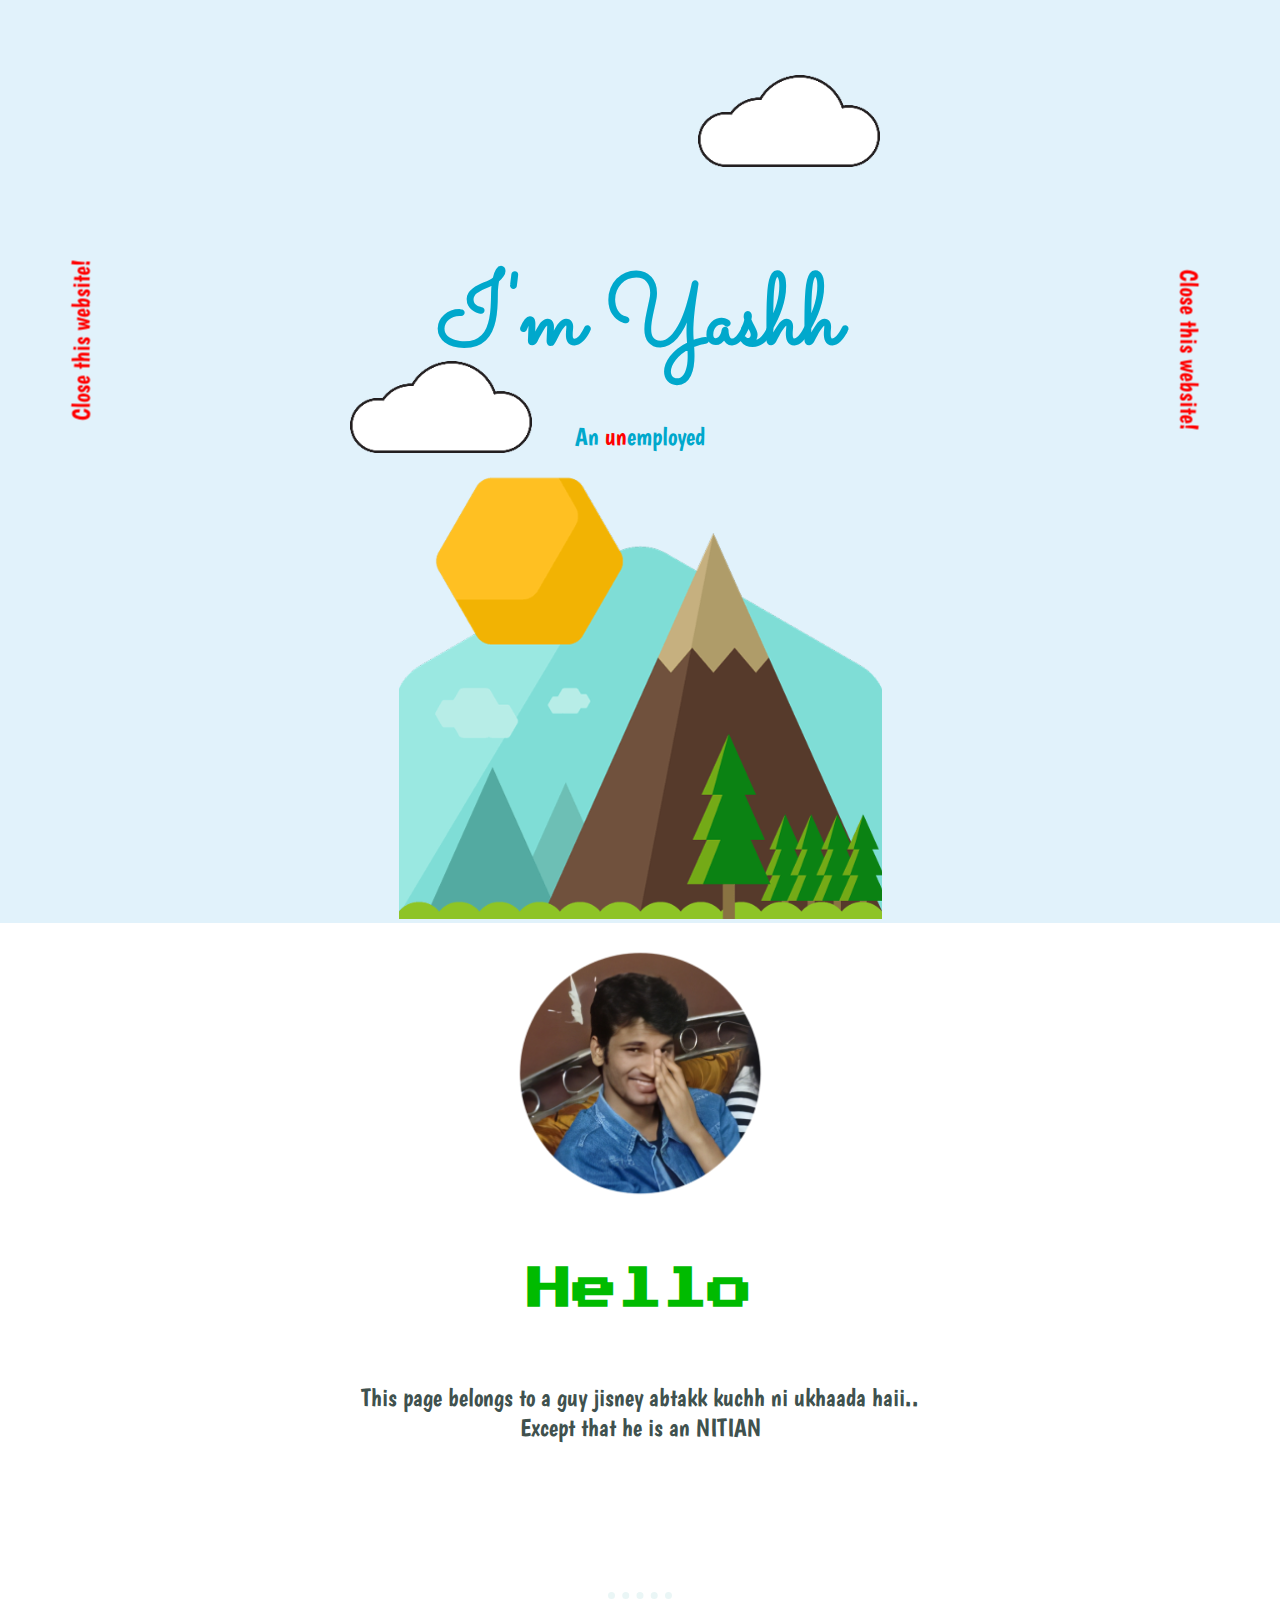
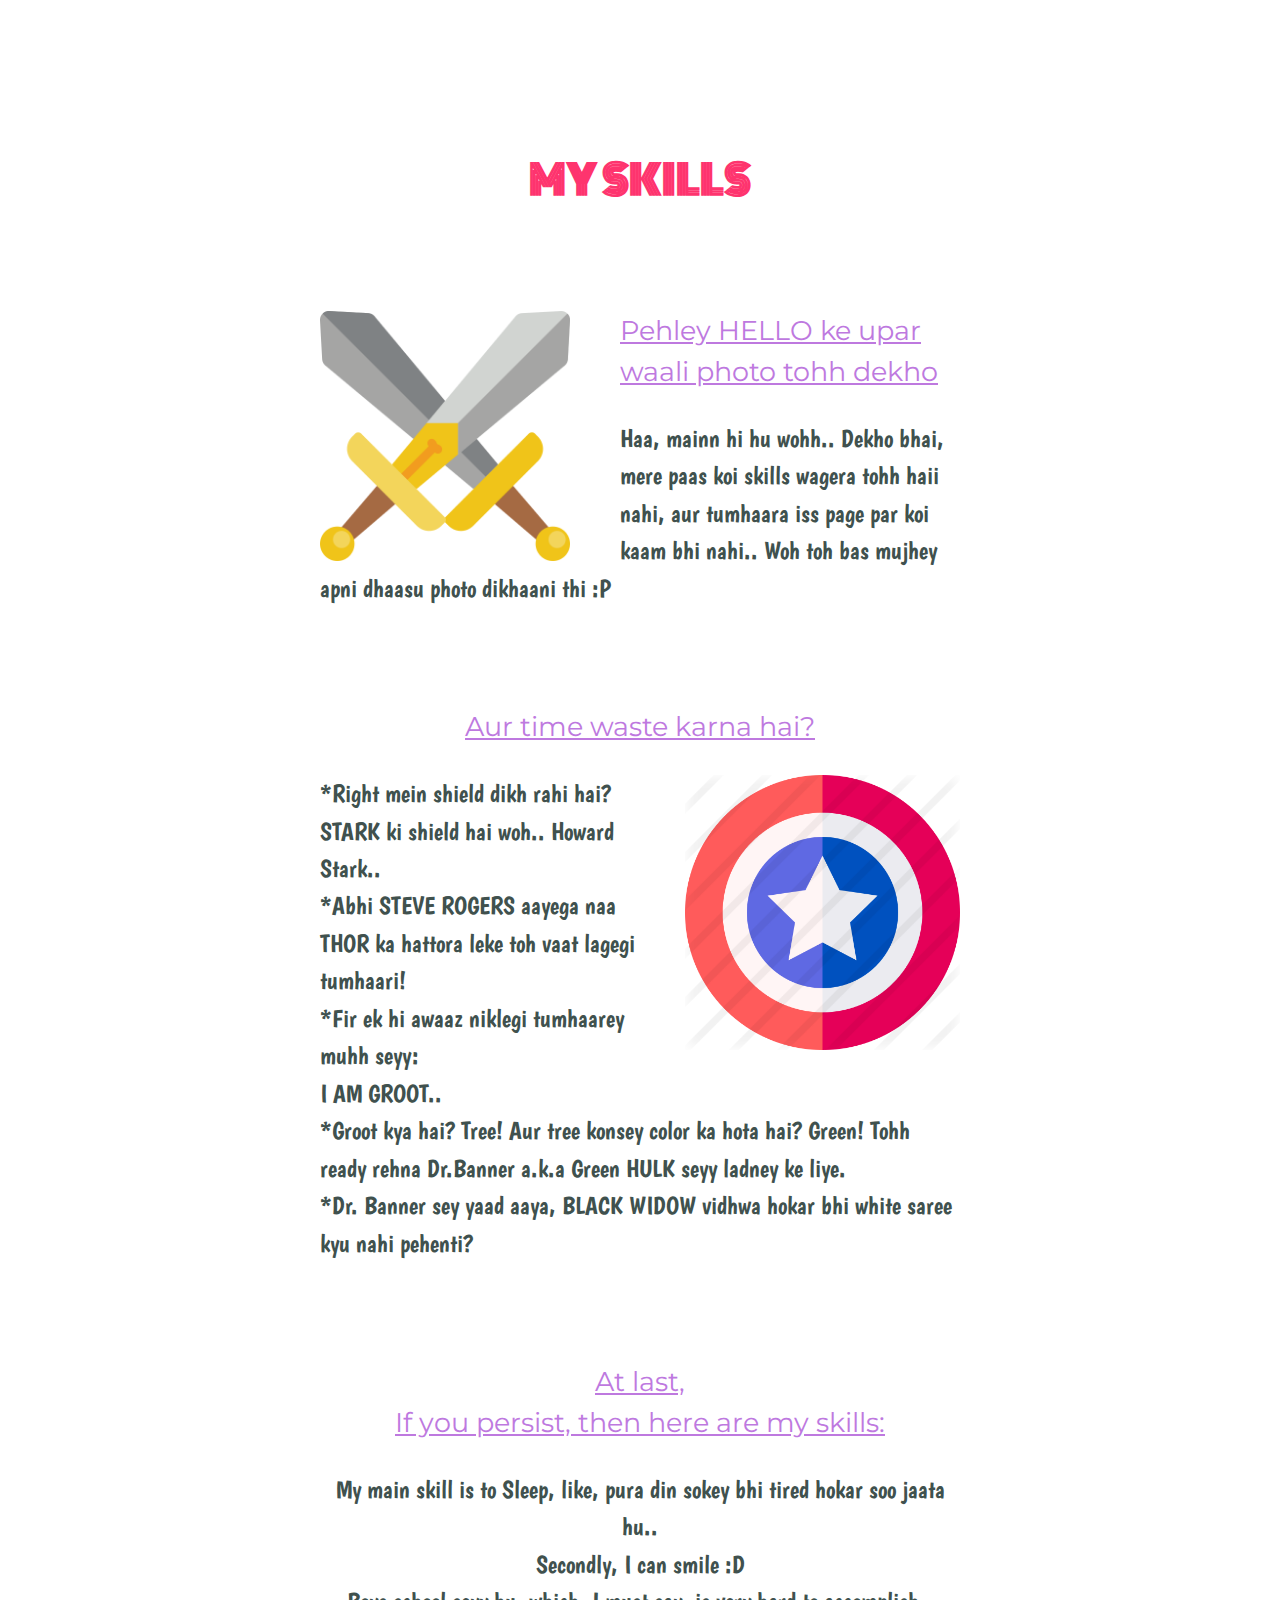
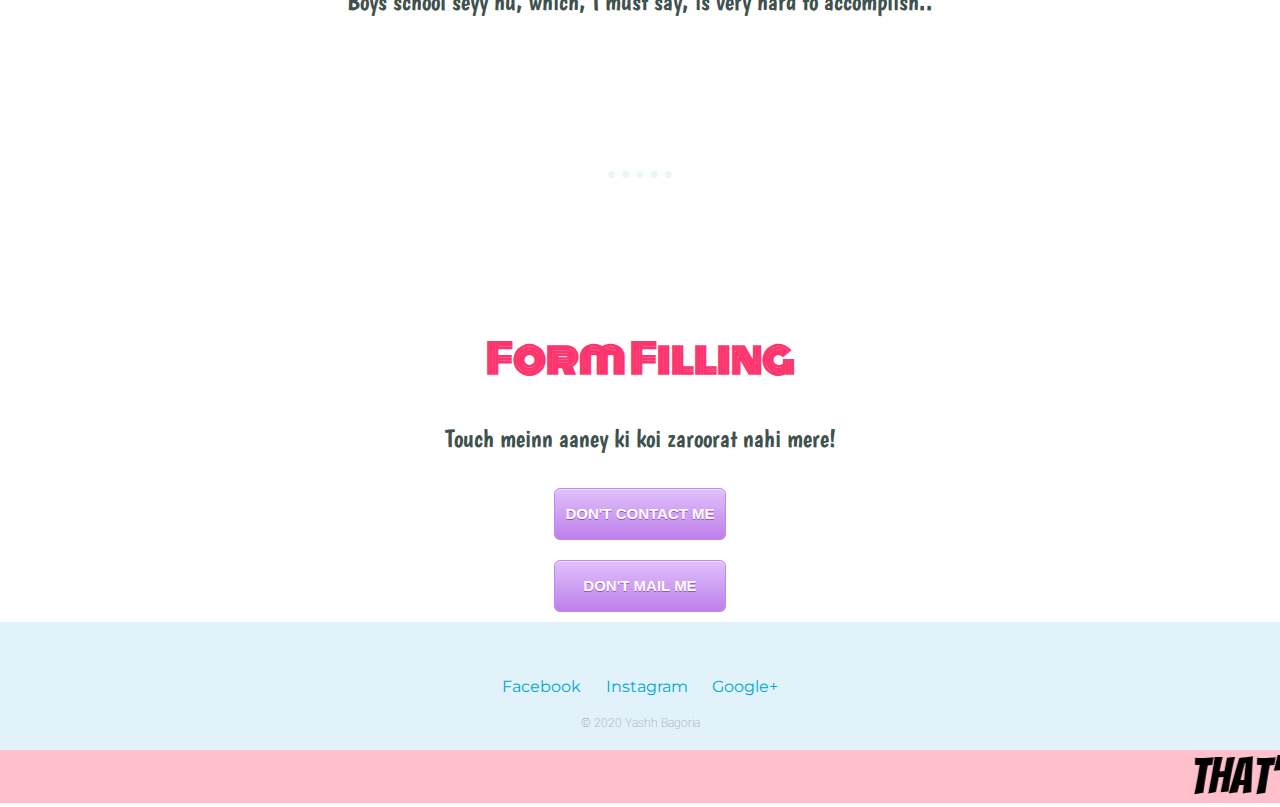
<file: index.html>
<!DOCTYPE html>
<html lang="en" dir="ltr">

<head>
  <meta charset="utf-8">
  <title>Yashh Bagoria</title>
  <link rel="stylesheet" href="css/styles.css">
  <link rel="icon" href="favicon.ico">
  <link href="https://fonts.googleapis.com/css?family=Merriweather|Montserrat|Sacramento&display=swap" rel="stylesheet">
<link href="https://fonts.googleapis.com/css?family=Acme|Bangers|Boogaloo|Dancing+Script|Monoton|Press+Start+2P|Roboto|Rock+Salt|Spicy+Rice|Tangerine&display=swap" rel="stylesheet">
</head>


<body>


  <div class="top-container">
    <a class="right_line" href="dont_dare.html">Close this website!</a>
    <a class="left_line" href="dont_dare.html">Close this website!</a>
    <img class="top_cloud" src="images/cloud_2.png" alt="">
    <h1>I'm Yashh</h1>
    <p class="une">An <span class="un">un</span>employed</p>
    <img class="bottom_cloud" src="images/cloud_2.png" alt="">
    <img class="mountain" src="images/mountain_53.png" alt="">
    <br>
  </div>


  <div class="middle-container">
    <div class="profile">
      <img class="my_image" src="images/me.png" alt="Yashh's image">
      <h2 class="hello">Hello</h2>
      <p>This page belongs to a guy jisney abtakk kuchh ni ukhaada haii..<br>Except that he is an NITIAN</p>
    </div>
    <hr>



    <div class="skills">
      <h2>MY SKILLS</h2>
      <div class="skill-row">
        <img class="sword" src="images/sword.png" alt="">
        <h3 style="text-align:left;">Pehley HELLO ke upar waali photo tohh dekho</h3>
        <p style="text-align:left;">Haa, mainn hi hu wohh.. Dekho bhai, mere paas koi skills wagera tohh haii nahi, aur tumhaara iss page par koi kaam bhi nahi.. Woh toh bas mujhey apni dhaasu photo dikhaani thi :P</p>
      </div>
      <div class="skill-row">
        <h3 class="shield_heading">Aur time waste karna hai?</h3>
        <img class="shield" src="images/shield.png" alt="">
        <p style="text-align:left;">*Right mein shield dikh rahi hai? STARK ki shield hai woh.. Howard Stark.. <br>*Abhi STEVE ROGERS aayega naa THOR ka hattora leke toh vaat lagegi tumhaari! <br>*Fir ek hi awaaz niklegi tumhaarey muhh seyy:<br>I AM
          GROOT.. <br>*Groot kya hai? Tree! Aur tree konsey color ka hota hai? Green! Tohh ready rehna Dr.Banner a.k.a Green HULK seyy ladney ke liye.<br>*Dr. Banner sey yaad aaya, BLACK WIDOW vidhwa hokar bhi white saree kyu nahi pehenti?<br></p>
      </div>
      <div class="skill-row">
        <h3 style="text-align:center;">At last,<br>If you persist, then here are my skills:</h3>
        <p style="text-align:center; margin-top:0;">My main skill is to Sleep, like, pura din sokey bhi tired hokar soo jaata hu..<br>Secondly, I can smile :D<br>Boys school seyy hu, which, I must say, is very hard to accomplish..</p>
      </div>
    </div>
    <hr>



    <div class="contact-me">
      <h2>Form Filling</h2>
      <p>Touch meinn aaney ki koi zaroorat nahi mere!</p>
        <a style="margin-bottom:10px;" class="btn" href="contact.html">DON'T CONTACT ME</a>
        <br>
        <a class="btn" href="mailto:bagoriayash@gmail.com">DON'T MAIL ME</a>
      <br>
    </div>
  </div>


  <div class="bottom-container">
    <br>
    <br><br>
    <a href="faceboook.com">Facebook</a>
    <a href="instagram.com">Instagram</a>
    <a href="google.com">Google+</a>
    <p class="ulast_line">© 2020 Yashh Bagoria</p>
  </div>


  <marquee scrollamount="10" class="taf">That's All Folks..!</marquee>

</body>

</html>
</file>
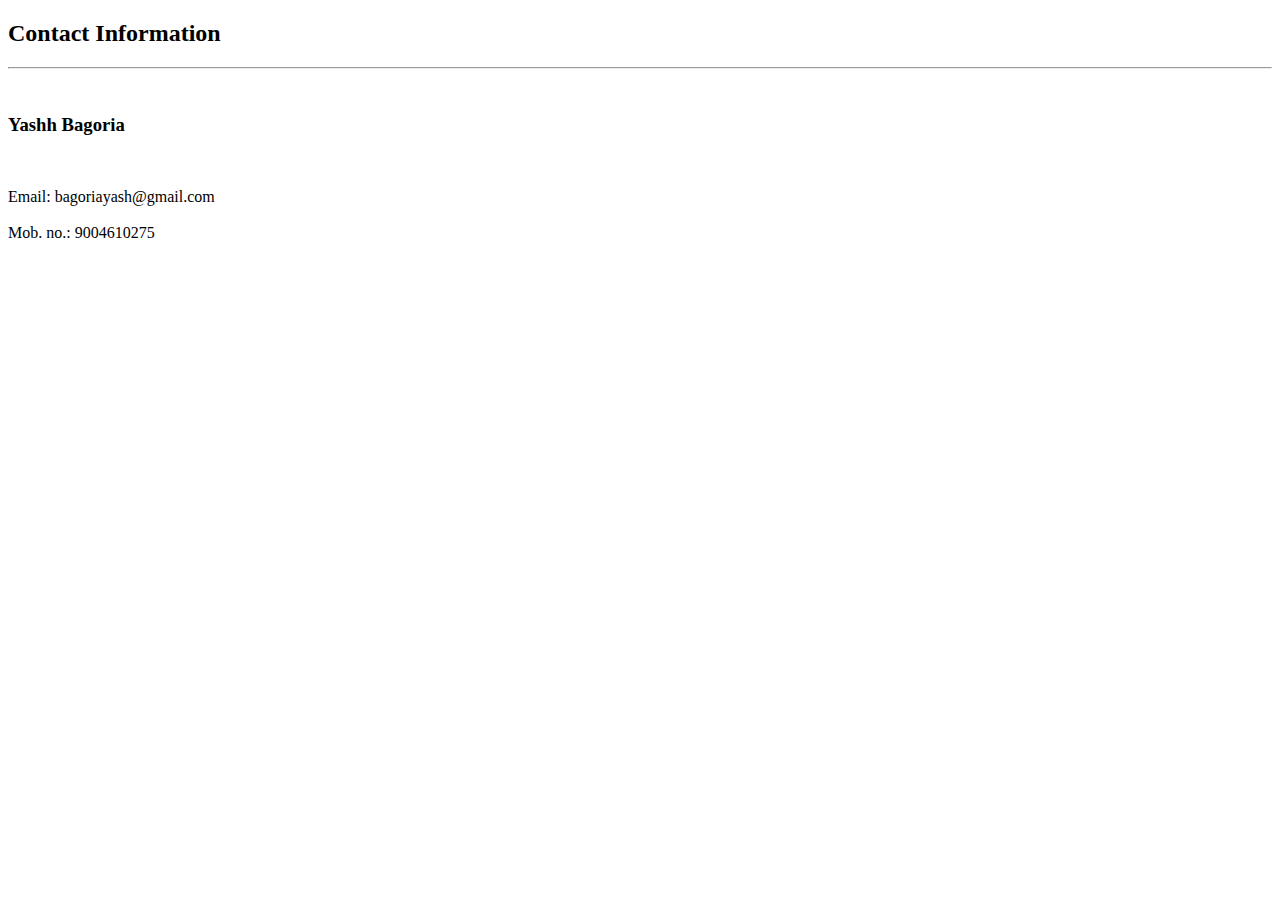
<file: contact.html>
<!DOCTYPE html>
<html lang="en" dir="ltr">

<head>
  <meta charset="utf-8">
  <title>Contact info</title>
  <h2>Contact Information</h2>
</head>
<hr>
<body>
  <br>
  <h3><strong>Yashh Bagoria</strong></h3>
  <br>
  <p>Email: bagoriayash@gmail.com
    <br>
    <br>
    Mob. no.: 9004610275</p>
</body>

</html>
</file>
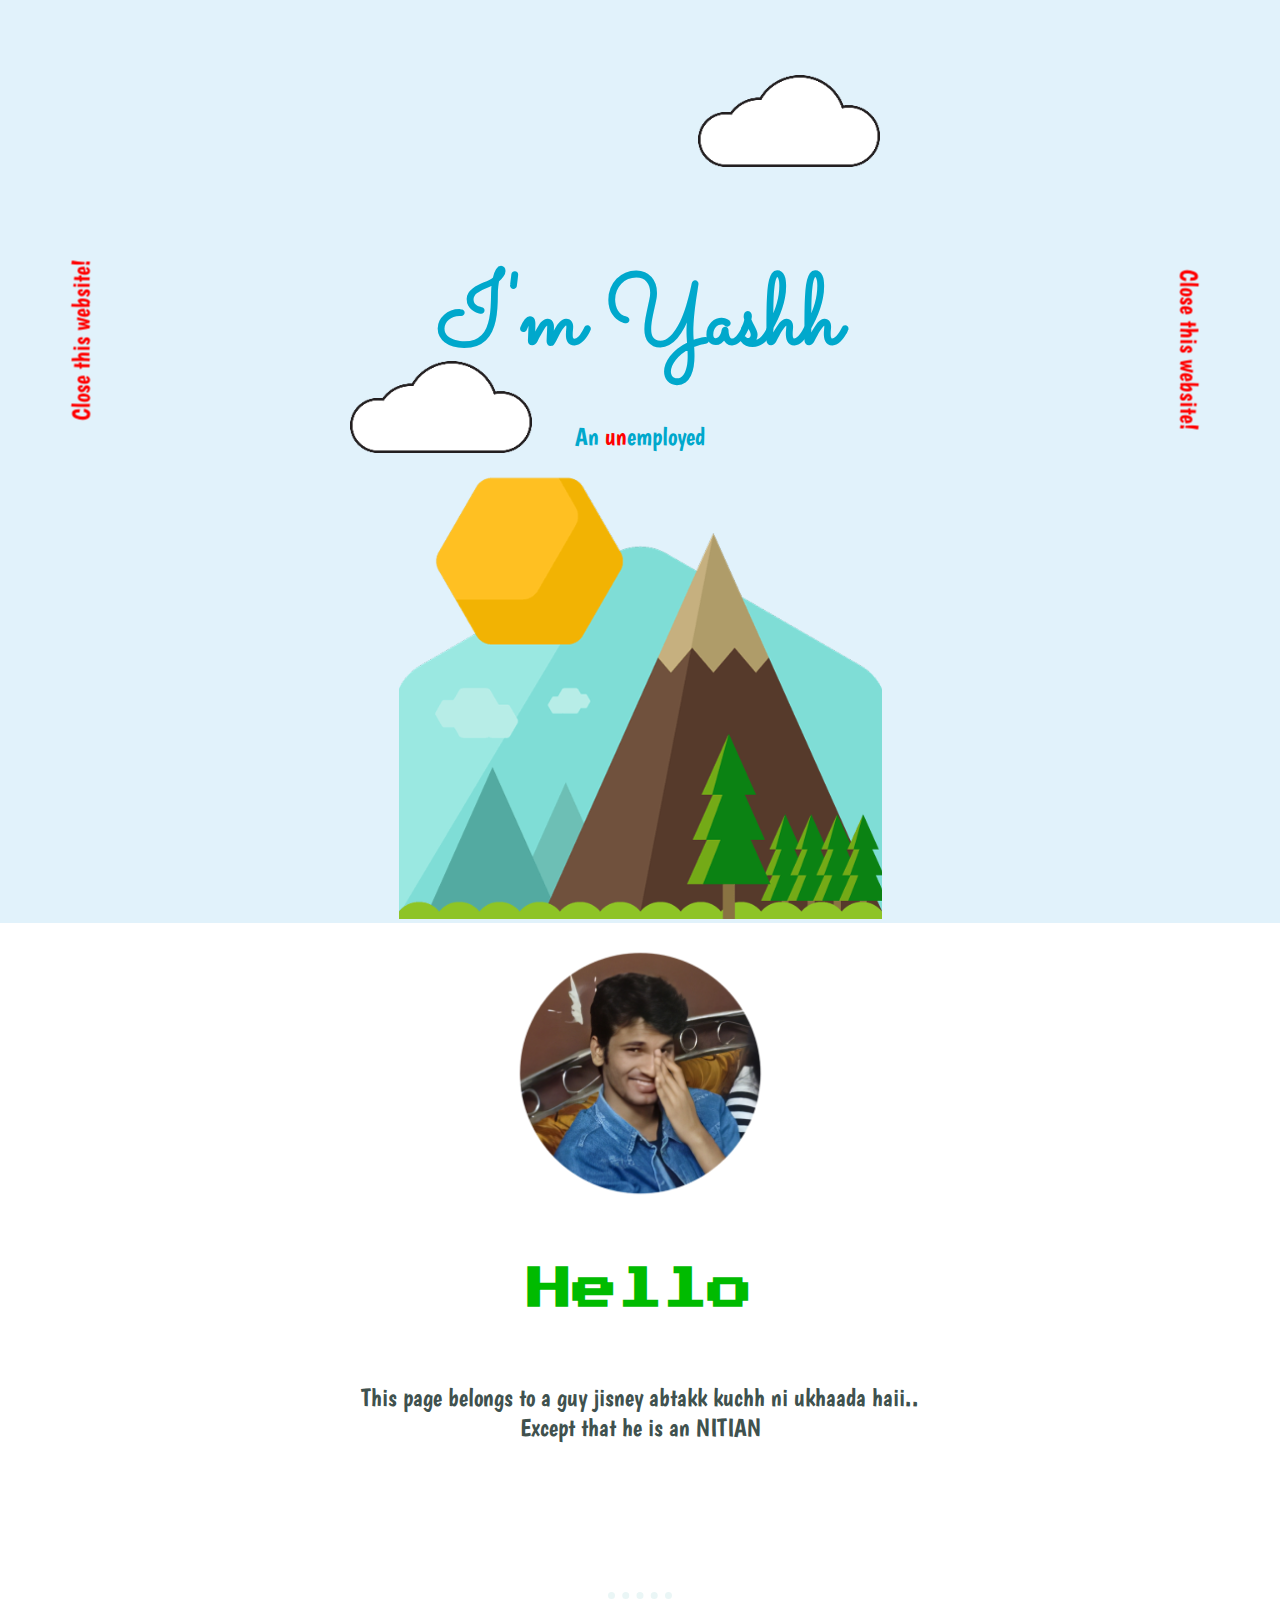
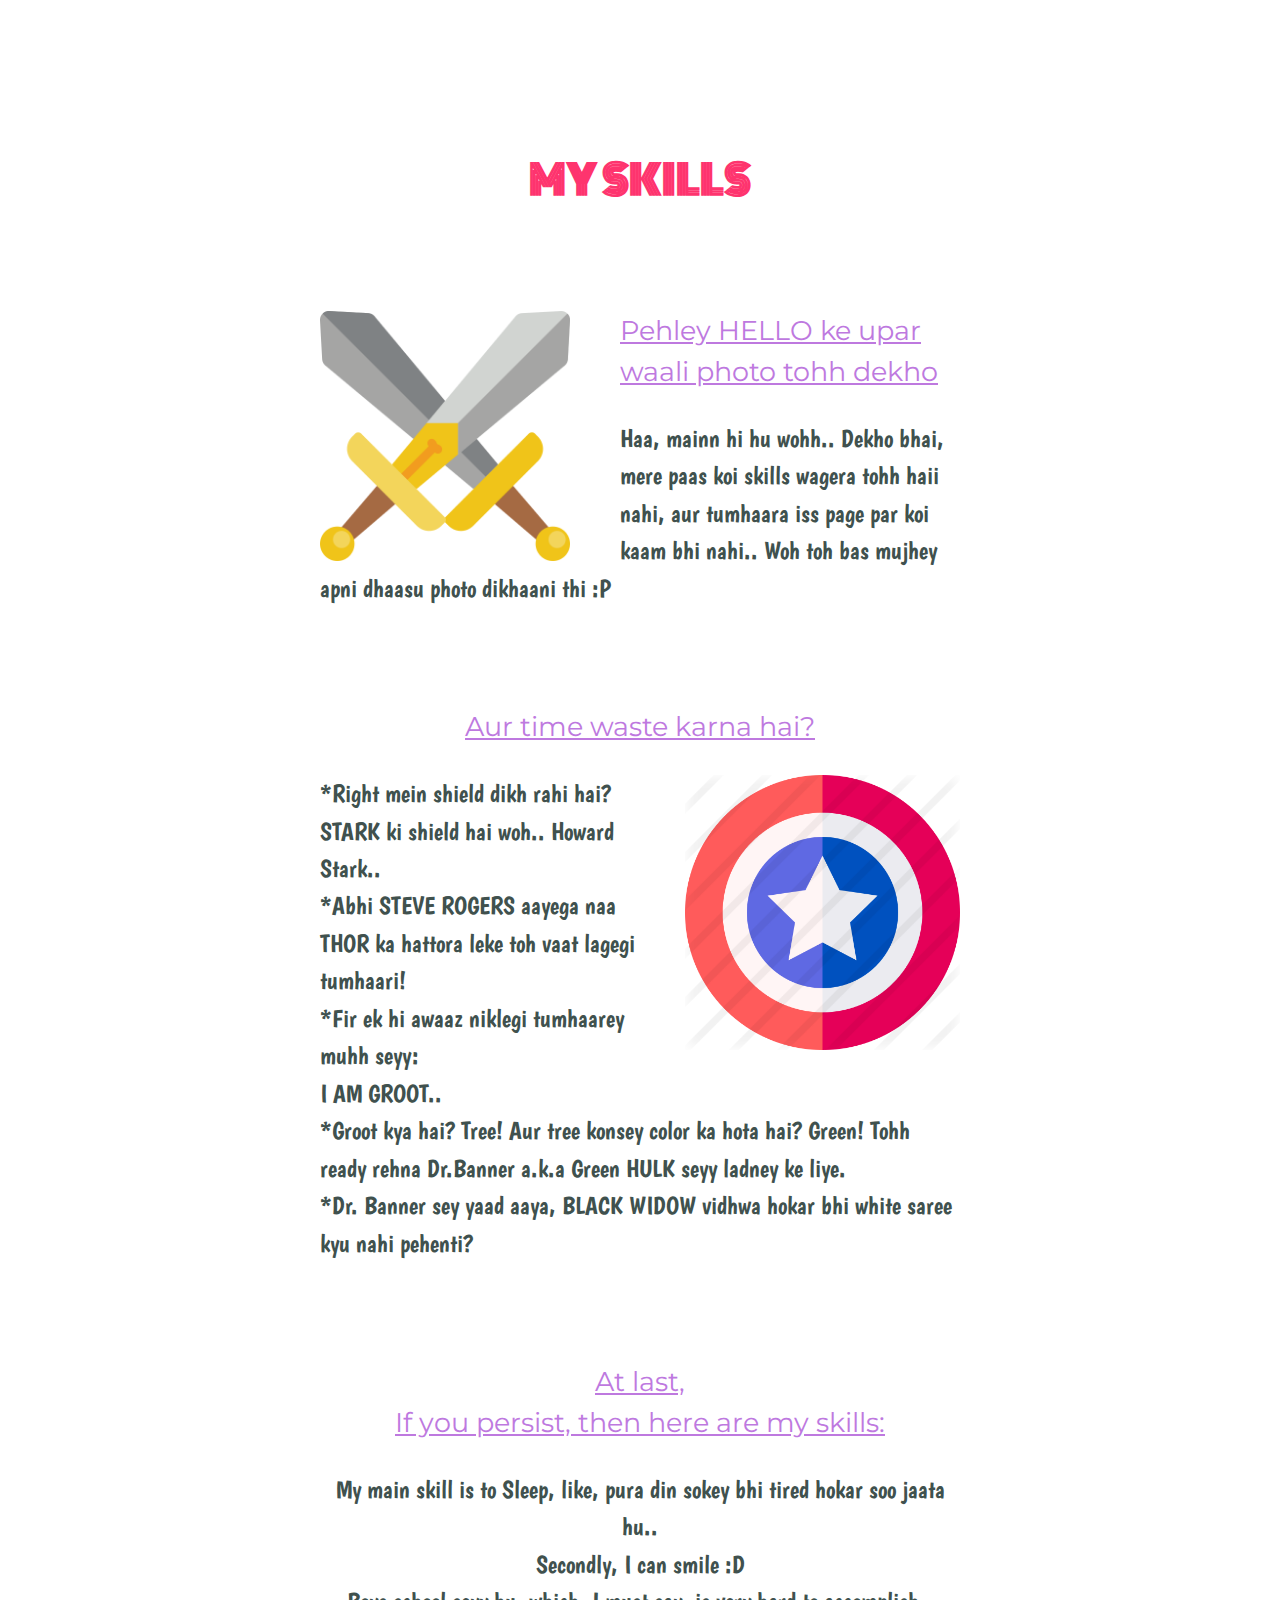
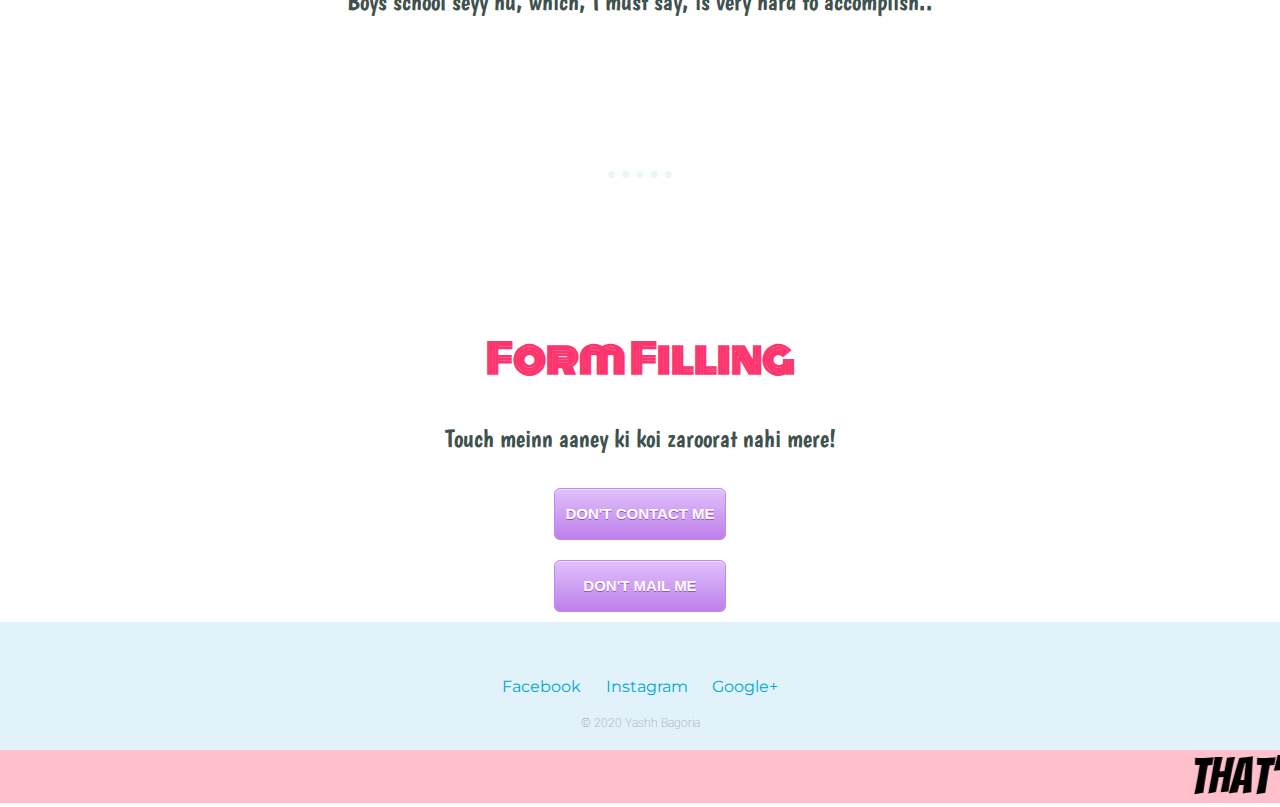
<file: site2.html>
<!DOCTYPE html>
<html lang="en" dir="ltr">

<head>
  <meta charset="utf-8">
  <title>Yashh Bagoria</title>
  <link rel="stylesheet" href="css/styles.css">
  <link rel="icon" href="favicon.ico">
  <link href="https://fonts.googleapis.com/css?family=Merriweather|Montserrat|Sacramento&display=swap" rel="stylesheet">
<link href="https://fonts.googleapis.com/css?family=Acme|Bangers|Boogaloo|Dancing+Script|Monoton|Press+Start+2P|Roboto|Rock+Salt|Spicy+Rice|Tangerine&display=swap" rel="stylesheet">
</head>

<body>


  <div class="top-container">
    <a class="right_line" href="dont_dare.html">Close this website!</a>
    <a class="left_line" href="dont_dare.html">Close this website!</a>
    <img class="top_cloud" src="images/cloud_2.png" alt="">
    <h1>I'm Yashh</h1>
    <p class="une">An <span class="un">un</span>employed</p>
    <img class="bottom_cloud" src="images/cloud_2.png" alt="">
    <img class="mountain" src="images/mountain_53.png" alt="">
    <br>
  </div>


  <div class="middle-container">
    <div class="profile">
      <img class="my_image" src="images/me.png" alt="Yashh's image">
      <h2 class="hello">Hello</h2>
      <p>This page belongs to a guy jisney abtakk kuchh ni ukhaada haii..<br>Except that he is an NITIAN</p>
    </div>
    <hr>



    <div class="skills">
      <h2>MY SKILLS</h2>
      <div class="skill-row">
        <img class="sword" src="images/sword.png" alt="">
        <h3 style="text-align:left;">Pehley HELLO ke upar waali photo tohh dekho</h3>
        <p style="text-align:left;">Haa, mainn hi hu wohh.. Dekho bhai, mere paas koi skills wagera tohh haii nahi, aur tumhaara iss page par koi kaam bhi nahi.. Woh toh bas mujhey apni dhaasu photo dikhaani thi :P</p>
      </div>
      <div class="skill-row">
        <h3 class="shield_heading">Aur time waste karna hai?</h3>
        <img class="shield" src="images/shield.png" alt="">
        <p style="text-align:left;">*Right mein shield dikh rahi hai? STARK ki shield hai woh.. Howard Stark.. <br>*Abhi STEVE ROGERS aayega naa THOR ka hattora leke toh vaat lagegi tumhaari! <br>*Fir ek hi awaaz niklegi tumhaarey muhh seyy:<br>I AM
          GROOT.. <br>*Groot kya hai? Tree! Aur tree konsey color ka hota hai? Green! Tohh ready rehna Dr.Banner a.k.a Green HULK seyy ladney ke liye.<br>*Dr. Banner sey yaad aaya, BLACK WIDOW vidhwa hokar bhi white saree kyu nahi pehenti?<br></p>
      </div>
      <div class="skill-row">
        <h3 style="text-align:center;">At last,<br>If you persist, then here are my skills:</h3>
        <p style="text-align:center; margin-top:0;">My main skill is to Sleep, like, pura din sokey bhi tired hokar soo jaata hu..<br>Secondly, I can smile :D<br>Boys school seyy hu, which, I must say, is very hard to accomplish..</p>
      </div>
    </div>
    <hr>



    <div class="contact-me">
      <h2>Form Filling</h2>
      <p>Touch meinn aaney ki koi zaroorat nahi mere!</p>
        <a style="margin-bottom:10px;" class="btn" href="contact.html">DON'T CONTACT ME</a>
        <br>
        <a class="btn" href="mailto:bagoriayash@gmail.com">DON'T MAIL ME</a>
      <br>
    </div>
  </div>


  <div class="bottom-container">
    <br>
    <br><br>
    <a href="faceboook.com">Facebook</a>
    <a href="instagram.com">Instagram</a>
    <a href="google.com">Google+</a>
    <p class="ulast_line">© 2020 Yashh Bagoria</p>
  </div>


  <marquee scrollamount="10" class="taf">That's All Folks..!</marquee>

</body>

</html>
</file>
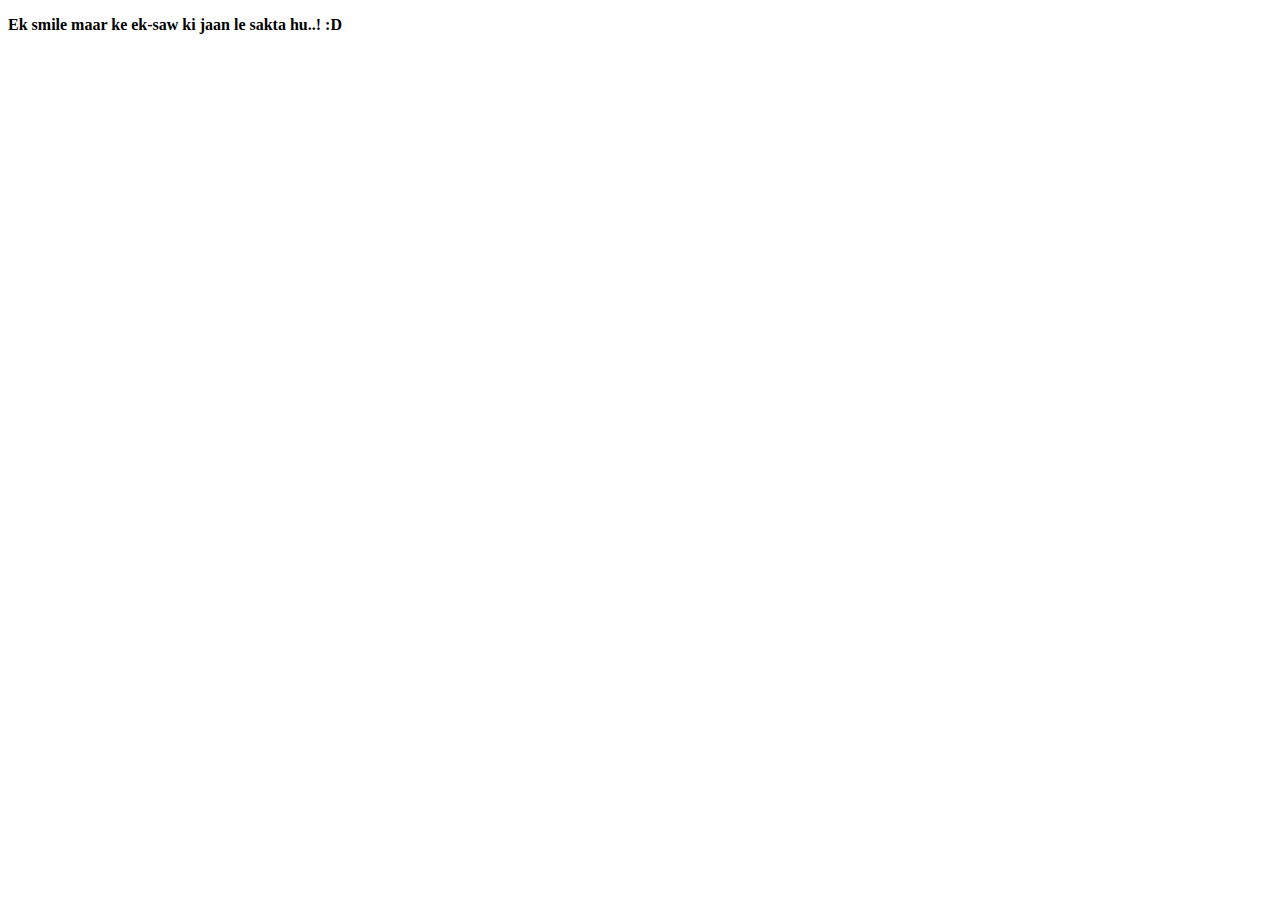
<file: talonts.html>
<!DOCTYPE html>
<html lang="en" dir="ltr">
  <head>
    <meta charset="utf-8">
    <title>Yashh ke talents</title>
  </head>
  <body>
    <p><strong>Ek smile maar ke ek-saw ki jaan le sakta hu..! :D</strong></p>
  </body>
</html>
</file>
<file: css/styles.css>
body{
  color: #40514e;
  text-align: center;
margin: 0;
font-family: sans-serif;
}

hr {
  margin: 150px auto;
  border-style: dotted none none none;
  border-top-width: 7px;
  height: 0;
  width: 5%;
  border-color: #EAF6F6;
}

h1{
  color: #00a8cc;
font-size: 6.25rem;
font-family: 'Sacramento', cursive;
margin: 150px auto 0 auto;
}

h2{
  color: #fe346e;
font-family: 'Monoton', cursive;
  font-size: 2.5rem;
}

h3{
  color: #be79df;
  font-weight: normal;
  font-family: 'Montserrat', cursive;
  font-size: 1.7rem;
  text-decoration: underline;
}

p{
  font-weight: lighter;
  font-family: 'Boogaloo', sans-serif;
  font-size: 1.562rem;
}

a{
  margin: 10px 10px;
  font-family: 'Montserrat', serif;
  text-decoration: none;
  color: #00a8cc;
}

.bottom-container:hover{
  color: grey;
}


.left_line{
  margin: auto;
  font-family: 'Boogaloo', sans-serif;
    font-size: 1.562rem;
  position: fixed;
  top:20.312rem;
  left: 0;
  transform: rotate(270deg);
  color: red;
  text-decoration: none;
}

.right_line{
  font-family: 'Boogaloo', sans-serif;
    font-size: 1.562rem;
  position: fixed;
  top: 20.312rem;
  right: 0;
  transform: rotate(90deg);
  color: red;
  text-decoration: none;
}


.top-container{
  overflow: hidden;
  position: relative;
background-color: #e1f2fb;
padding-top: 100px;
}

.middle-container{
  margin: 0;
}

.bottom-container{
background-color: #e1f2fb;
padding-top: 1px;
padding-bottom: 20px;
}

.taf{
  color: black;
  background-color: pink;
  font-size: 50px;
  font-family: 'Bangers', sans-serif;
  margin-bottom: 0;
}


.une{
  font-weight: normal;
  color: #00a8cc;
}

.un{
  color: red;
}



.top_cloud{
  height: 10%;
  position: absolute;
  right: 400px;
  top: 75px;
}

.bottom_cloud{
  height: 10%;
  position: absolute;
  left: 350px;
  bottom: 470px;
}


.hello{
  color: #00bb00;
font-family: 'Press Start 2P', cursive;
font-size: 45px;
margin-top: 40px;
margin-bottom: 70px;
}


.my_image{
  height: 300px;
}

.skill-row{
  width: 50%;
  margin: 100px auto 100px auto;
  text-align: center;
  line-height: 1.5;
}

.sword{
  float: left;
  margin-right: 50px;
  height: 250px;
}

.shield{
  float: right;
  margin-left: 50px;
  height: 275px;
}

.shield_heading{
  margin-top: 40px;
}

.contact_para{
  font-family: 'Boogaloo';
}

.last_line{
  font-size: 0.937rem;
  font-family:'Roboto', sans-serif;
  margin-top: 30px;
  margin-bottom: 2px;
}

.ulast_line{
  font-size: 0.75rem;
  font-family:'Roboto', sans-serif;
margin-top: 20px;
margin-bottom: 0;
color: grey;
}


.btn {
  margin: 0.625rem auto 0.625rem auto;
	-moz-box-shadow:inset 0 1px 0 0 #efdcfb;
	-webkit-box-shadow:inset 0 1px 0 0 #efdcfb;
	box-shadow:inset 0 1px 0 0 #efdcfb;
	background:-webkit-gradient( linear, left top, left bottom, color-stop(0.05, #dfbdfa), color-stop(1, #bc80ea) );
	background:-moz-linear-gradient( center top, #dfbdfa 5%, #bc80ea 100% );
	filter:progid:DXImageTransform.Microsoft.gradient(startColorstr='#dfbdfa', endColorstr='#bc80ea');
	background-color:#dfbdfa;
	-webkit-border-top-left-radius:6px;
	-moz-border-radius-topleft:6px;
	border-top-left-radius:6px;
	-webkit-border-top-right-radius:6px;
	-moz-border-radius-topright:6px;
	border-top-right-radius:6px;
	-webkit-border-bottom-right-radius:6px;
	-moz-border-radius-bottomright:6px;
	border-bottom-right-radius:6px;
	-webkit-border-bottom-left-radius:6px;
	-moz-border-radius-bottomleft:6px;
	border-bottom-left-radius:6px;
text-indent:0;
	border:0.062rem solid #c584f3;
	display:inline-block;
	color:#ffffff;
	font-family:arial;
	font-size:15px;
	font-weight:bold;
	font-style:normal;
height:50px;
	line-height:50px;
width:170px;
	text-decoration:none;
	text-align:center;
	text-shadow:0 1px 0 #9752cc;
}.btn:hover {
	background:-webkit-gradient( linear, left top, left bottom, color-stop(0.05, #bc80ea), color-stop(1, #dfbdfa) );
	background:-moz-linear-gradient( center top, #bc80ea 5%, #dfbdfa 100% );
	filter:progid:DXImageTransform.Microsoft.gradient(startColorstr='#bc80ea', endColorstr='#dfbdfa');
	background-color:#bc80ea;
}.btn:active {
	position:relative;
	top:1px;
}
</file>
